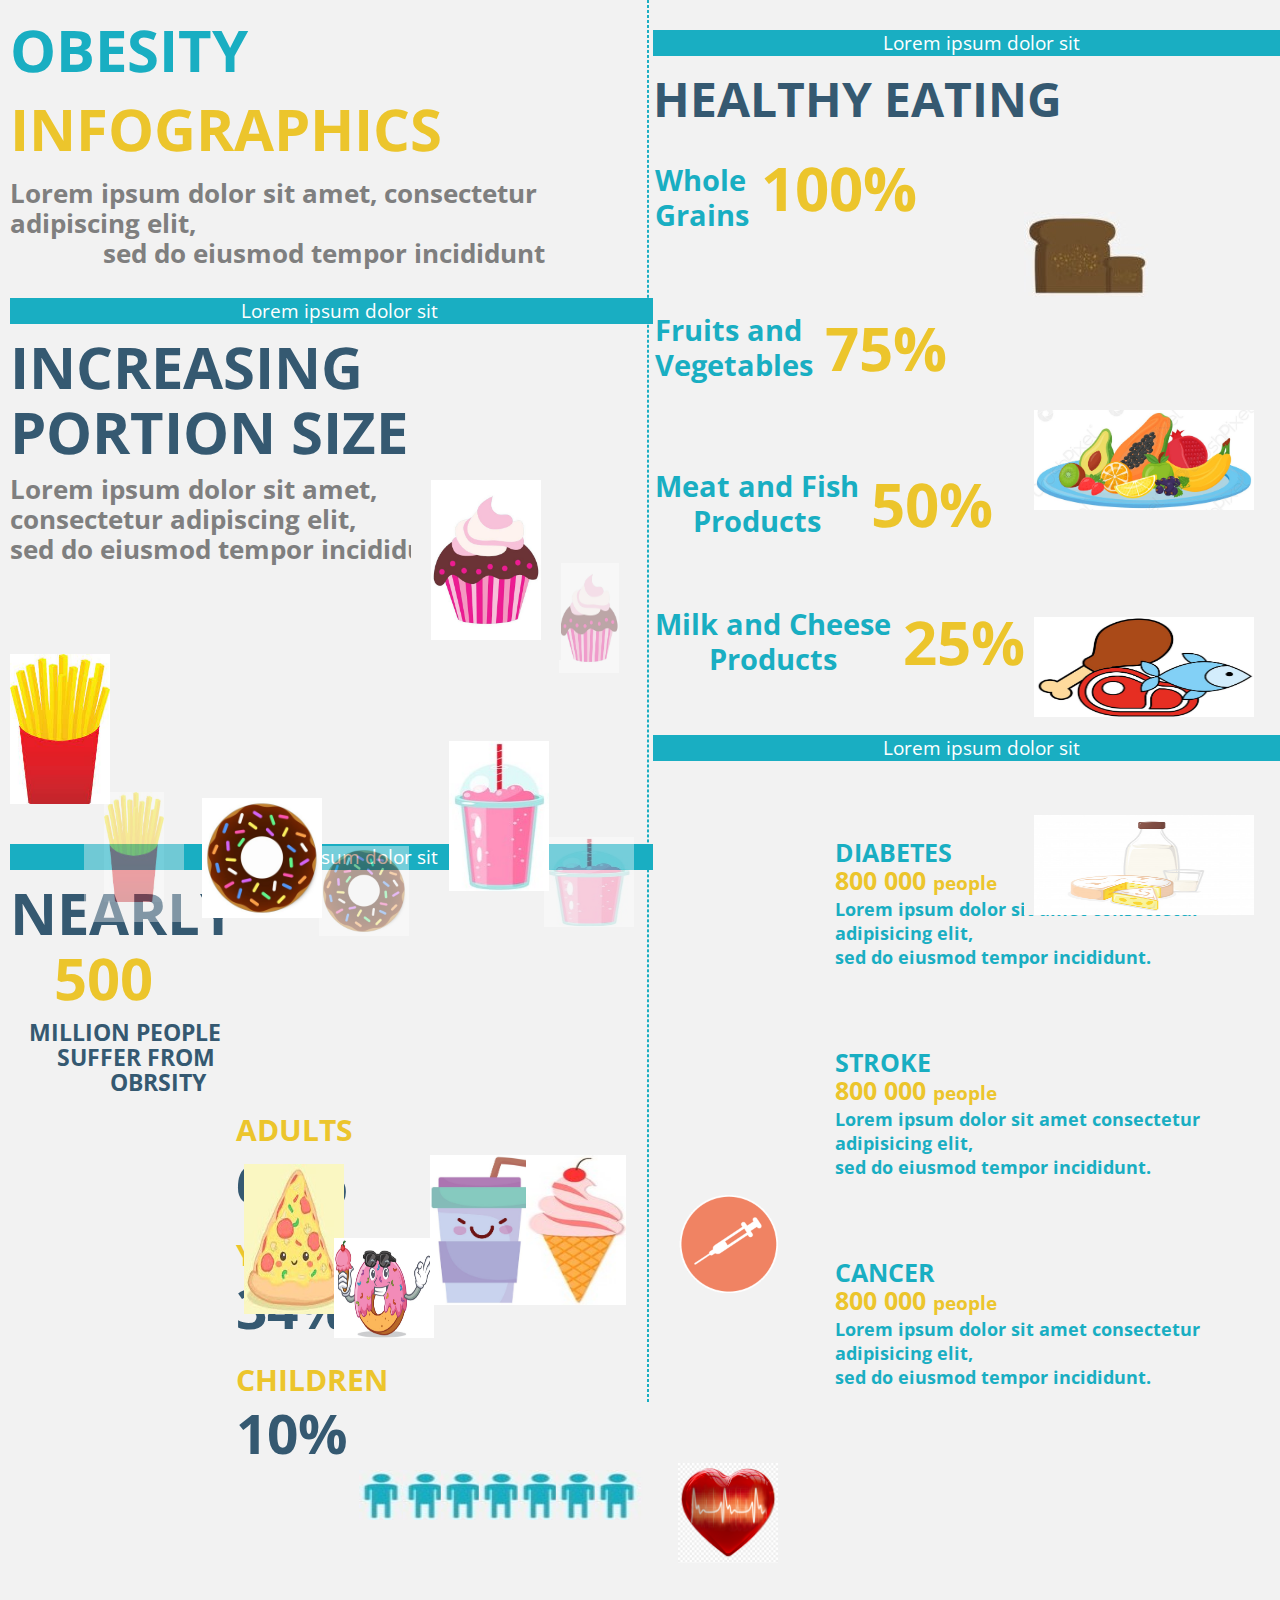
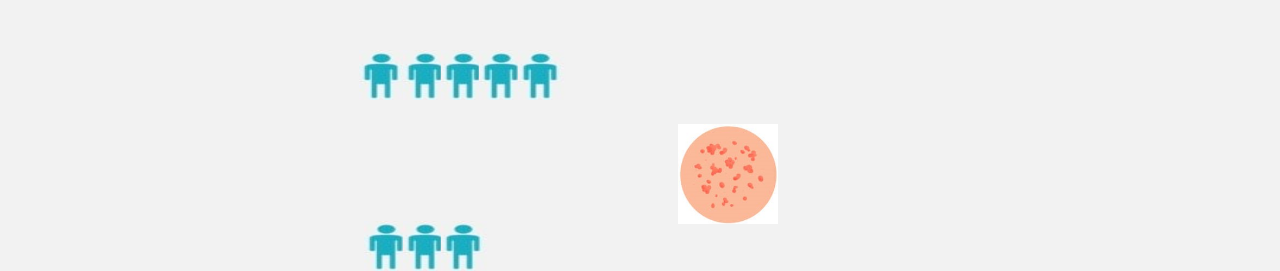
<file: index.html>
<!DOCTYPE html>
<html lang="en">
<head>
    <meta charset="UTF-8">
    <meta http-equiv="X-UA-Compatible" content="IE=edge">
    <meta name="viewport" content="width=device-width, initial-scale=1.0">
    <title>Document</title>
    <link rel="preconnect" href="https://fonts.gstatic.com">
    <link href="https://fonts.googleapis.com/css2?family=Open+Sans&family=Poppins&display=swap" rel="stylesheet">
    <link rel="stylesheet" href="obesity.css" />
</head>
<body>
    <form>
        <div id="div1" class="entire-form">
            <div class="header">
                <h1>
                    <span class="span1">obesity</span>
                    <span class="span2">infographics</span>
                </h1>
            </div>
            <div class="content">
                <h2>Lorem ipsum dolor sit amet, consectetur adipiscing elit,<br><center> sed do eiusmod tempor incididunt</center></h2>
            </div>
            <div  class="banner">
                <div class="banner-text">Lorem ipsum dolor sit</div>
            </div>
            <div class="header1">
                <h1>
                    <span class="span3">increasing</span><br>
                    <span class="span4">portion size</span>
                </h1>
            </div>
            <div class="content1">
                <h2>
                    Lorem ipsum dolor sit amet, <br>consectetur adipiscing elit, <br>sed do eiusmod tempor incididunt.
                </h2>
            </div>
            <div>
                <img class="img-size" src="./images/cup.jpg" alt="cup image" >
            </div>
            <div>
                <img class="img-size1" src="./images/cup.jpg" alt="cup image" >
            </div>
            <div>
                <img class="img-size2" src="./images/fries.jpg" alt="cup image" >
            </div>
            <div>
                <img class="img-size3" src="./images/fries.jpg" alt="cup image" >
            </div>
            <div>
                <img class="img-size4" src="./images/donut.jpg" alt="cup image" >
            </div>
            <div>
                <img class="img-size5" src="./images/donut.jpg" alt="cup image" >
            </div>
            <div>
                <img class="img-size6" src="./images/smoothie.jpg" alt="cup image" >
            </div>
            <div>
                <img class="img-size7" src="./images/smoothie.jpg" alt="cup image" >
            </div>
            <div  class="banner1">
                <div class="banner-text1">Lorem ipsum dolor sit</div>
            </div>
            <div class="header2">
                <h1>
                    <span class="span5">nearly</span><br>
                </h1>
                <h1>
                    <span class="span6">500</span>
                </h1>
            </div>
            <div class="header3">
                <h2>
                    <span class="span7">million people</span><br>
                    <span class="span8">suffer from</span><br>
                    <span class="span9">obrsity</span>
                </h2>
            </div>
            <div>
                <img class="img-size8" src="./images/pizza.jpg" alt="pizza image" >
            </div>
            <div>
                <img class="img-size9" src="./images/cream.jpg" alt="water image" >
            </div>
            <div>
                <img class="img-size10" src="./images/water.jpg" alt="ds image" >
            </div>
            <div>
                <img class="img-size11" src="./images/icecream.jpg" alt="cd image" >
            </div>
            <div class="header4">
                <h2>
                    <span class="span10">adults</span>
                </h2>
            </div>
            <div class="header5">
                <h1>
                    <span class="span11">65%</span>
                </h1>
            </div>
            <div>
                <img class="img-size12" src="./images/men.jpg" alt="pizza image" >
            </div>
            <div>
                <img class="img-size13" src="./images/men.jpg" alt="water image" >
            </div>
            <div>
                <img class="img-size14" src="./images/men.jpg" alt="ds image" >
            </div>
            <div>
                <img class="img-size15" src="./images/men.jpg" alt="cd image" >
            </div>
            <div>
                <img class="img-size16" src="./images/men.jpg" alt="pizza image" >
            </div>
            <div>
                <img class="img-size17" src="./images/men.jpg" alt="water image" >
            </div>
            <div>
                <img class="img-size18" src="./images/men.jpg" alt="ds image" >
            </div>
            <div class="header6">
                <h2>
                    <span class="span12">young</span>
                </h2>
            </div>
            <div class="header7">
                <h1>
                    <span class="span13">34%</span>
                </h1>
            </div>
            <div>
                <img class="img-size19" src="./images/men.jpg" alt="cd image" >
            </div>
            <div>
                <img class="img-size20" src="./images/men.jpg" alt="pizza image" >
            </div>
            <div>
                <img class="img-size21" src="./images/men.jpg" alt="water image" >
            </div>
            <div>
                <img class="img-size22" src="./images/men.jpg" alt="ds image" >
            </div>
            <div>
                <img class="img-size23" src="./images/men.jpg" alt="ds image" >
            </div>
            <div class="header8">
                <h2>
                    <span class="span14">children</span>
                </h2>
            </div>
            <div class="header9">
                <h1>
                    <span class="span15">10%</span>
                </h1>
            </div>
            <div>
                <img class="img-size24" src="./images/men.jpg" alt="cd image" >
            </div>
            <div>
                <img class="img-size25" src="./images/men.jpg" alt="pizza image" >
            </div>
            <div>
                <img class="img-size26" src="./images/men.jpg" alt="water image" >
            </div>
        </div>
        <div id="div2">
            <div  class="ban">
                <div class="bann">Lorem ipsum dolor sit</div>
            </div>
            <div class="header10">
                <h1>
                    <span class="span16">healthy eating</span>
                    
                </h1>
            </div>
            <div>
                <table>
                    <tr>
                        <td class="grains">
                            <h3>Whole <br> Grains</h3>
                        </td>
                        <td class="hun">
                            <h1>100%</h1>
                        </td>
                        <td>
                            <img class="img-size27" src="./images/bread.jpg" alt="water image" >
                        </td>
                    </tr>
                </table>
            </div>
            <div>
                <table class="pad">
                    <tr>
                        <td class="fruits">
                            <h3>Fruits and<br>Vegetables</h3>
                        </td>
                        <td class="vegan">
                            <h1>75%</h1>
                        </td>
                        <td>
                            <img class="img-size28" src="./images/fruits.jpg" alt="water image" >
                        </td>
                    </tr>
                </table>
            </div>
            <div>
                <table class="pad1">
                    <tr>
                        <td class="fish">
                            <h3>Meat and Fish<br><center>Products</center></h3>
                        </td>
                        <td class="products">
                            <h1>50%</h1>
                        </td>
                        <td>
                            <img class="img-size29" src="./images/meat.jpg" alt="water image" >
                        </td>
                    </tr>
                </table>
            </div>
            <div>
                <table class="pad2">
                    <tr>
                        <td class="milk">
                            <h3>Milk and Cheese<br><center>Products</center></h3>
                        </td>
                        <td class="cheese">
                            <h1>25%</h1>
                        </td>
                        <td>
                            <img class="img-size30" src="./images/milk.jpg" alt="water image" >
                        </td>
                    </tr>
                </table>
            </div>
            <div  class="ban1">
                <div class="bann1">Lorem ipsum dolor sit</div>
            </div>
            <div>
                <table  class="totl">
                    <tr>
                        <td>
                            <img class="img-size31" src="./images/syringe.jpg" alt="water image" >
                        </td>
                        <tr>
                        <td>
                            <h3><span class="diab">diabetes<br></span>
                                <span class="pep">800 000 </span>
                                <span class="pop">people</span>
                            </h3>
                        </td>
                    </tr>
                        <td class="lor">
                            <h2>Lorem ipsum dolor sit amet consectetur adipisicing elit, <br>sed do eiusmod tempor incididunt.</h2>
                        </td>
                    </tr>
                </table>
            </div>
            <div>
                <table  class="totl1">
                    <tr>
                        <td>
                            <img class="img-size32" src="./images/heart.png" alt="water image" >
                        </td>
                        <tr>
                        <td>
                            <h3><span class="diab1">stroke<br></span>
                                <span class="pep1">800 000 </span>
                                <span class="pop1">people</span>
                            </h3>
                        </td>
                    </tr>
                        <td class="lor1">
                            <h2>Lorem ipsum dolor sit amet consectetur adipisicing elit, <br>sed do eiusmod tempor incididunt.</h2>
                        </td>
                    </tr>
                </table>
            </div>
            <div>
                <table  class="totl2">
                    <tr>
                        <td>
                            <img class="img-size33" src="./images/rash.jpg" alt="water image" >
                        </td>
                        <tr>
                        <td>
                            <h3><span class="diab2">cancer<br></span>
                                <span class="pep2">800 000 </span>
                                <span class="pop2">people</span>
                            </h3>
                        </td>
                    </tr>
                        <td class="lor2">
                            <h2>Lorem ipsum dolor sit amet consectetur adipisicing elit, <br>sed do eiusmod tempor incididunt.</h2>
                        </td>
                    </tr>
                </table>
            </div>
        </div>
        <div id="div3">
            <hr>
        </div>
    </form>
</body>
</html>
</file>
<file: obesity.css>
* {
  margin: 0;
  padding: 0;
  font-family: "Open Sans", sans-serif;
  background-color: #f2f2f2;
}

#div1 {
  width: 49%;
  float: left;
}

#div2 {
  width: 49%;
  float: right;
}

#div3 {
  width: 2%;
  margin: 0% auto;
}

.entire-form {
  padding: 10px;
}

.header {
  text-transform: uppercase;
  font-size: 29px;
}

.span1 {
  color: #19aec2;
}

.span2 {
  color: #ecc52c;
}

.content {
  font-size: 17px;
  font-weight: 700;
  padding-top: 10px;
  line-height: 30px;
  color: #7f7f7f;
}

.banner {
  width: 658px;
  margin: auto;
  margin-top: 30px;
}

.banner-text {
  text-align: center;
  font-size: 19px;
  color: #fff;
  background-color: #19aec2;
}

.header1 {
  padding-top: 10px;
  text-transform: uppercase;
  font-size: 29px;
  line-height: 65px;
}

.span3 {
  color: #355971;
}

.span4 {
  color: #355971;
}

.content1 {
  font-size: 17px;
  font-weight: 700;
  padding-top: 10px;
  line-height: 30px;
  color: #7f7f7f;
}

.img-size1 {
  position: absolute;
  top: 40%;
  left: 38%;
  transform: translate(-50%, 50%);
  padding: 20px;
  box-sizing: border-box;
  width: 150px;
  height: 200px;
}

.img-size {
  position: absolute;
  top: 52%;
  left: 46%;
  transform: translate(-50%, 50%);
  padding: 20px;
  box-sizing: border-box;
  width: 100px;
  height: 150px;
  filter: opacity(40%);
}

.img-size3 {
  position: absolute;
  padding-top: 90px;
  width: 100px;
  height: 150px;
}

.img-size2 {
  position: absolute;
  top: 77.4%;
  left: 10.5%;
  transform: translate(-50%, 50%);
  padding: 20px;
  box-sizing: border-box;
  width: 100px;
  height: 150px;
  filter: opacity(40%);
}

.img-size5 {
  position: absolute;
  top: 82%;
  left: 20.5%;
  transform: translate(-50%, 50%);
  padding: 0px;
  box-sizing: border-box;
  width: 120px;
  height: 120px;
}

.img-size4 {
  position: absolute;
  top: 89%;
  left: 28.4%;
  transform: translate(-50%, 50%);
  padding: 0px;
  box-sizing: border-box;
  width: 90px;
  height: 90px;
  filter: opacity(40%);
}

.img-size7 {
  position: absolute;
  top: 74%;
  left: 39%;
  transform: translate(-50%, 50%);
  padding: 0px;
  box-sizing: border-box;
  width: 100px;
  height: 150px;
}

.img-size6 {
  position: absolute;
  top: 88%;
  left: 46%;
  transform: translate(-50%, 50%);
  padding: 0px;
  box-sizing: border-box;
  width: 90px;
  height: 90px;
  filter: opacity(40%);
}

.banner1 {
  width: 658px;
  margin: auto;
  margin-top: 280px;
}

.banner-text1 {
  text-align: center;
  font-size: 19px;
  background-color: #19aec2;
  color: #fff;
}

.header2 {
  padding-top: 10px;
  text-transform: uppercase;
  font-size: 29px;
  line-height: 65px;
}

.span5 {
  color: #355971;
}

.span6 {
  margin-left: 7%;
  color: #ecc52c;
}

.header3 {
  padding-top: 10px;
  text-transform: uppercase;
  font-size: 15px;
  line-height: 25px;
}

.span7 {
  margin-left: 3%;
  color: #355971;
}

.span8 {
  margin-left: 7.5%;
  color: #355971;
}

.span9 {
  margin-left: 16%;
  color: #355971;
}

.img-size8 {
  position: absolute;
  top: 121%;
  left: 23%;
  transform: translate(-50%, 50%);
  padding: 0px;
  box-sizing: border-box;
  width: 100px;
  height: 150px;
}

.img-size9 {
  position: absolute;
  top: 132%;
  left: 30%;
  transform: translate(-50%, 50%);
  padding: 0px;
  box-sizing: border-box;
  width: 100px;
  height: 100px;
}

.img-size10 {
  position: absolute;
  top: 120%;
  left: 37.5%;
  transform: translate(-50%, 50%);
  padding: 0px;
  box-sizing: border-box;
  width: 100px;
  height: 150px;
}

.img-size11 {
  position: absolute;
  top: 120%;
  left: 45%;
  transform: translate(-50%, 50%);
  padding: 0px;
  box-sizing: border-box;
  width: 100px;
  height: 150px;
}

.header4 {
  padding-top: 20px;
  text-transform: uppercase;
  font-size: 20px;
  line-height: 30px;
}

.span10 {
  margin-left: 36%;
  color: #ecc52c;
}

.header5 {
  text-transform: uppercase;
}

.span11 {
  font-size: 55px;
  margin-left: 36%;
  color: #355971;
}

.img-size12 {
  position: absolute;
  top: 160.5%;
  left: 30%;
  transform: translate(-50%, 50%);
  padding: 0px;
  box-sizing: border-box;
  width: 50px;
  height: 50px;
}

.img-size13 {
  position: absolute;
  top: 160.5%;
  left: 33.4%;
  transform: translate(-50%, 50%);
  padding: 0px;
  box-sizing: border-box;
  width: 50px;
  height: 50px;
}

.img-size14 {
  position: absolute;
  top: 160.5%;
  left: 36.4%;
  transform: translate(-50%, 50%);
  padding: 0px;
  box-sizing: border-box;
  width: 50px;
  height: 50px;
}

.img-size15 {
  position: absolute;
  top: 160.5%;
  left: 39.4%;
  transform: translate(-50%, 50%);
  padding: 0px;
  box-sizing: border-box;
  width: 50px;
  height: 50px;
}

.img-size16 {
  position: absolute;
  top: 160.5%;
  left: 42.4%;
  transform: translate(-50%, 50%);
  padding: 0px;
  box-sizing: border-box;
  width: 50px;
  height: 50px;
}

.img-size17 {
  position: absolute;
  top: 160.5%;
  left: 45.4%;
  transform: translate(-50%, 50%);
  padding: 0px;
  box-sizing: border-box;
  width: 50px;
  height: 50px;
}

.img-size18 {
  position: absolute;
  top: 160.5%;
  left: 48.4%;
  transform: translate(-50%, 50%);
  padding: 0px;
  box-sizing: border-box;
  width: 50px;
  height: 50px;
}

.header6 {
  padding-top: 20px;
  text-transform: uppercase;
  font-size: 20px;
  line-height: 30px;
}

.span12 {
  margin-left: 36%;
  color: #ecc52c;
}

.header7 {
  text-transform: uppercase;
}

.span13 {
  font-size: 55px;
  margin-left: 36%;
  color: #355971;
}

.img-size19 {
  position: absolute;
  top: 180.5%;
  left: 30%;
  transform: translate(-50%, 50%);
  padding: 0px;
  box-sizing: border-box;
  width: 50px;
  height: 50px;
}

.img-size20 {
  position: absolute;
  top: 180.5%;
  left: 33.4%;
  transform: translate(-50%, 50%);
  padding: 0px;
  box-sizing: border-box;
  width: 50px;
  height: 50px;
}

.img-size21 {
  position: absolute;
  top: 180.5%;
  left: 36.4%;
  transform: translate(-50%, 50%);
  padding: 0px;
  box-sizing: border-box;
  width: 50px;
  height: 50px;
}

.img-size22 {
  position: absolute;
  top: 180.5%;
  left: 39.4%;
  transform: translate(-50%, 50%);
  padding: 0px;
  box-sizing: border-box;
  width: 50px;
  height: 50px;
}

.img-size23 {
  position: absolute;
  top: 180.5%;
  left: 42.4%;
  transform: translate(-50%, 50%);
  padding: 0px;
  box-sizing: border-box;
  width: 50px;
  height: 50px;
}

.header8 {
  padding-top: 20px;
  text-transform: uppercase;
  font-size: 20px;
  line-height: 30px;
}

.span14 {
  margin-left: 36%;
  color: #ecc52c;
}

.header9 {
  text-transform: uppercase;
}

.span15 {
  font-size: 55px;
  margin-left: 36%;
  color: #355971;
}

.img-size24 {
  position: absolute;
  top: 199.5%;
  left: 30.4%;
  transform: translate(-50%, 50%);
  padding: 0px;
  box-sizing: border-box;
  width: 50px;
  height: 50px;
}

.img-size25 {
  position: absolute;
  top: 199.5%;
  left: 33.4%;
  transform: translate(-50%, 50%);
  padding: 0px;
  box-sizing: border-box;
  width: 50px;
  height: 50px;
}

.img-size26 {
  position: absolute;
  top: 199.5%;
  left: 36.4%;
  transform: translate(-50%, 50%);
  padding: 0px;
  box-sizing: border-box;
  width: 50px;
  height: 50px;
}

.ban {
  width: 658px;
  margin: auto;
  margin-top: 30px;
}

.bann {
  text-align: center;
  font-size: 19px;
  color: #fff;
  background-color: #19aec2;
}

.header10 {
  padding-top: 10px;
  text-transform: uppercase;
  font-size: 24px;
  line-height: 65px;
}

.span16 {
  color: #355971;
}

.grains {
  padding-top: 30px;
  color: #19aec2;
  font-size: 25px;
  line-height: 35px;
}

.hun {
  padding-left: 10px;
  padding-top: 10px;
  color: #ecc52c;
  font-size: 30px;
}

.img-size27 {
  padding-left: 10px;
  top: 23.5%;
  left: 80%;
  padding: 0px;
  position: absolute;
}

.fruits {
  padding-top: 10px;
  color: #19aec2;
  font-size: 25px;
  line-height: 35px;
}

.vegan {
  padding-left: 10px;
  padding-top: 10px;
  color: #ecc52c;
  font-size: 30px;
}

.img-size28 {
  padding-left: 10px;
  top: 45.5%;
  left: 80%;
  width: 220px;
  height: 100px;

  position: absolute;
}

.pad {
  padding-top: 60px;
}

.fish {
  padding-top: 10px;
  color: #19aec2;
  font-size: 25px;
  line-height: 35px;
}

.products {
  padding-left: 10px;
  padding-top: 10px;
  color: #ecc52c;
  font-size: 30px;
}

.img-size29 {
  padding-left: 10px;
  top: 68.5%;
  left: 80%;
  width: 220px;
  height: 100px;
  position: absolute;
}

.pad1 {
  padding-top: 60px;
}

.milk {
  padding-top: 10px;
  color: #19aec2;
  font-size: 25px;
  line-height: 35px;
}

.cheese {
  padding-left: 10px;
  padding-top: 10px;
  color: #ecc52c;
  font-size: 30px;
}

.img-size30 {
  padding-left: 10px;
  top: 90.5%;
  left: 80%;
  width: 220px;
  height: 100px;
  position: absolute;
}

.pad2 {
  padding-top: 42px;
}

.ban1 {
  width: 658px;
  margin: auto;
  margin-top: 50px;
}

.bann1 {
  text-align: center;
  font-size: 19px;
  color: #fff;
  background-color: #19aec2;
}

.img-size31 {
  top: 132.5%;
  left: 53%;
  width: 100px;
  height: 100px;
  position: absolute;
}

.diab {
  padding-top: 10px;
  color: #19aec2;
  font-size: 25px;
  text-transform: uppercase;
}

.pep {
  color: #ecc52c;
  font-size: 25px;
  line-height: 22px;
}

.pop {
  color: #ecc52c;
}

.totl {
  margin-top: 70px;
  margin-left: 180px;
}

.lor {
  color: #19aec2;
  font-size: 12px;
}

.img-size32 {
  top: 162.5%;
  left: 53%;
  width: 100px;
  height: 100px;
  position: absolute;
}

.diab1 {
  padding-top: 10px;
  color: #19aec2;
  font-size: 25px;
  text-transform: uppercase;
}

.pep1 {
  color: #ecc52c;
  font-size: 25px;
  line-height: 22px;
}

.pop1 {
  color: #ecc52c;
}

.totl1 {
  margin-top: 70px;
  margin-left: 180px;
}

.lor1 {
  color: #19aec2;
  font-size: 12px;
}

.img-size33 {
  top: 191.5%;
  left: 53%;
  width: 100px;
  height: 100px;
  position: absolute;
}

.diab2 {
  padding-top: 10px;
  color: #19aec2;
  font-size: 25px;
  text-transform: uppercase;
}

.pep2 {
  color: #ecc52c;
  font-size: 25px;
  line-height: 22px;
}

.pop2 {
  color: #ecc52c;
}

.totl2 {
  margin-top: 70px;
  margin-left: 180px;
}

.lor2 {
  color: #19aec2;
  font-size: 12px;
}

hr {
  border: 1px dashed #19aec2;
  height: 1400px;
  width: 0px;
  top: 0px;
}
</file>
